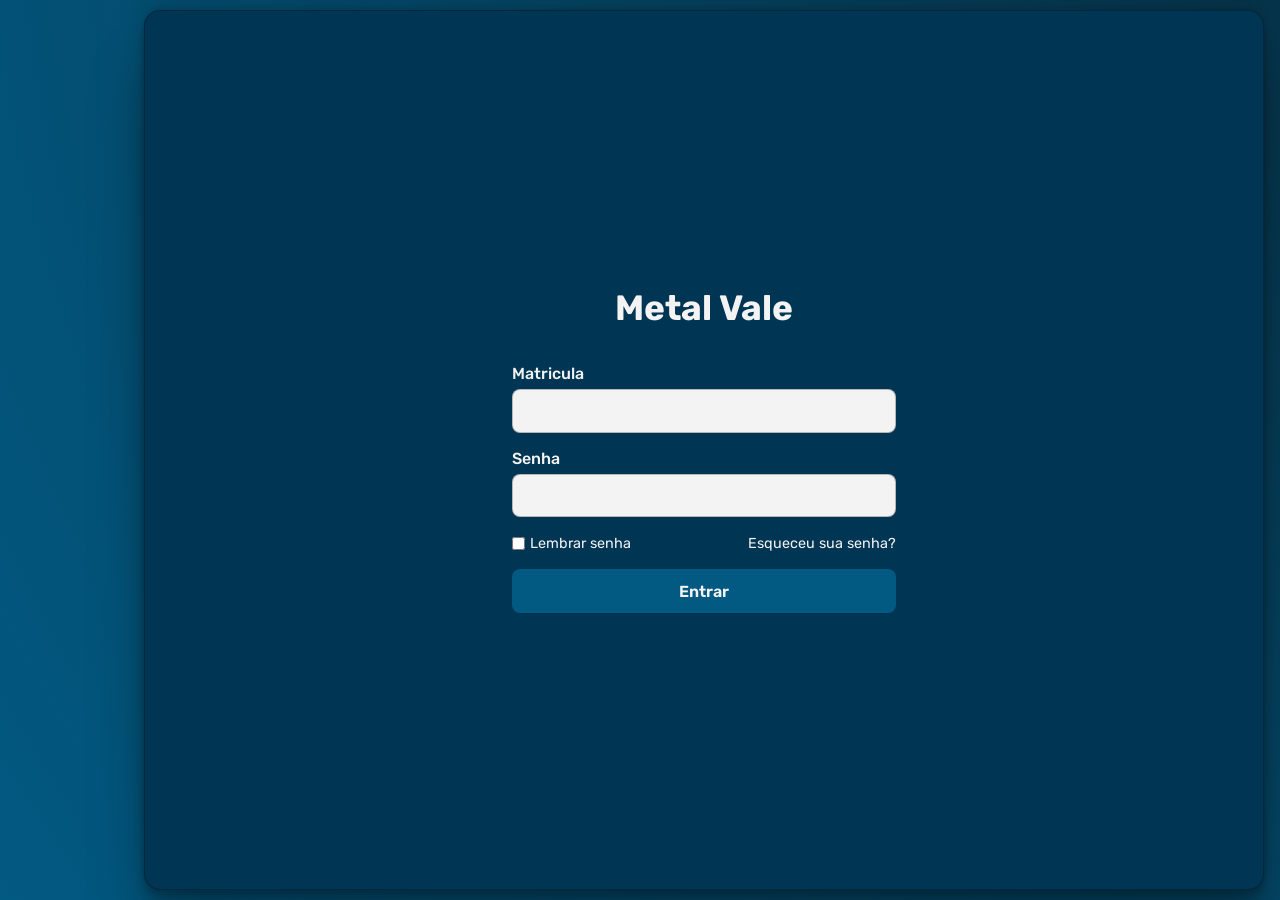
<file: atividade/index.html>
<!DOCTYPE html>
<html lang="pt-BR">
<head>
    <meta charset="UTF-8">
    <meta name="viewport" content="width=device-width, initial-scale=1.0">
    <title>Metal Vale - Alimento</title>
    <link rel="stylesheet" href="style.css">
</head>
<body>
    <main class="login">
        <h2>Metal Vale</h2>

        <form action="" onsubmit="login(); return false">
            <label>
                Matricula
                <input type="text" required id="matricula">
            </label>

            <label>
                Senha
                <input type="password" required id="senha">
            </label>

            <section class="remember-forgot">
                <label><input type="checkbox"> Lembrar senha</label>
                <a href="#">Esqueceu sua senha?</a>
            </section>

            <button type="submit" class="btn">Entrar</button>
        </form>
    </main>

    <script src="script.js"></script>
    <script src="dados.js"></script>
</body>
</html>
</file>
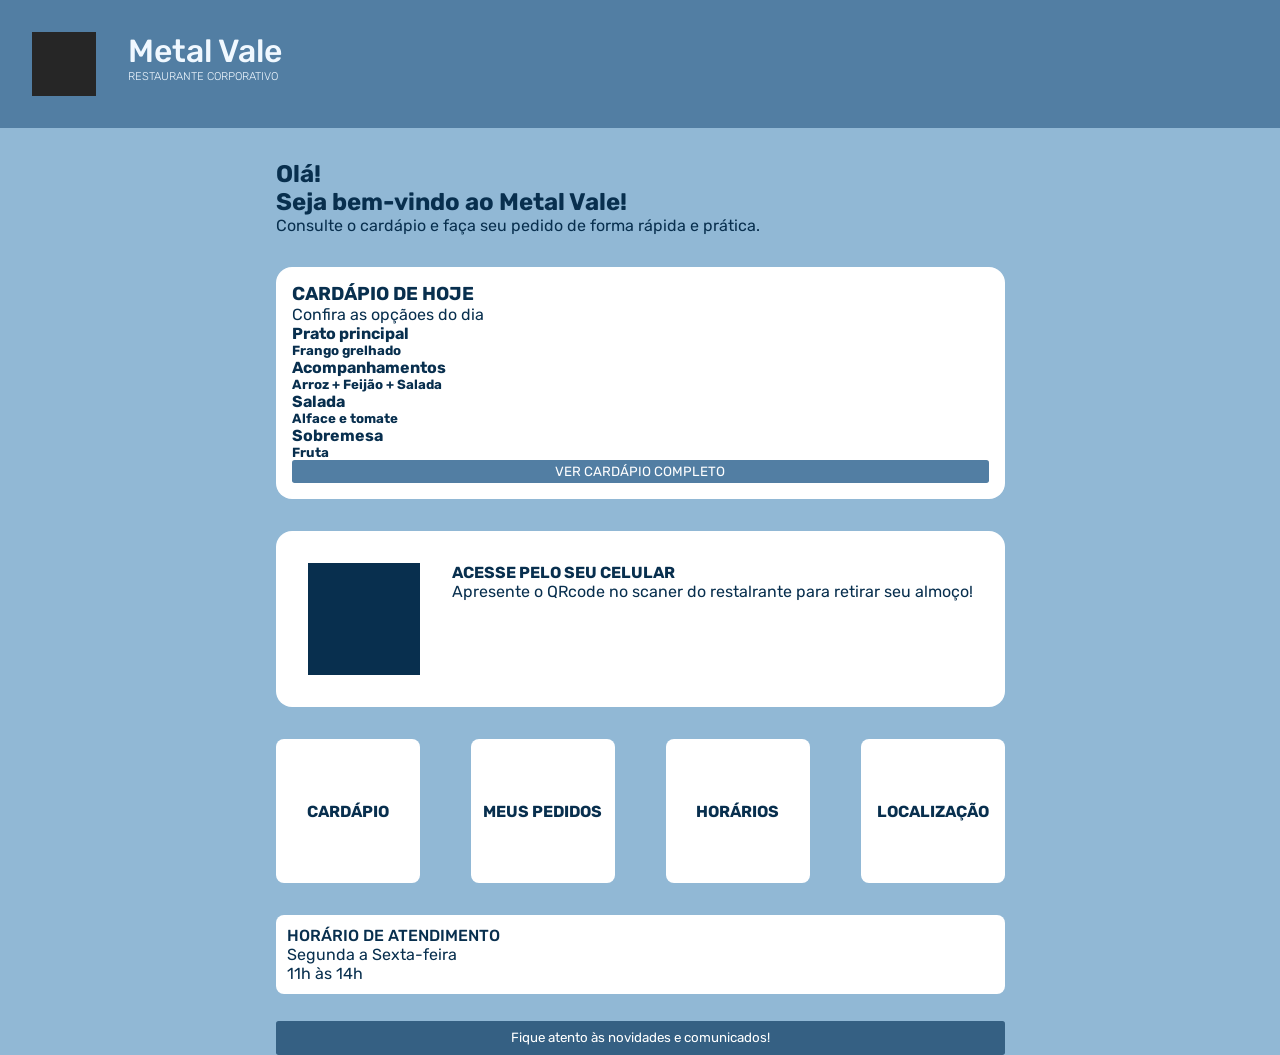
<file: pagina/index.html>
<!DOCTYPE html>
<html lang="pt-br">
<head>
    <meta charset="UTF-8">
    <meta name="viewport" content="width=device-width, initial-scale=1.0">
    <title>Metal Vale Restaurante</title>
    <link rel="stylesheet" href="top.css">
    <link rel="stylesheet" href="https://unpkg.com/boxicons@2.1.4/css/boxicons.min.css">
</head>
<body>
    <header>
        <div class="logo"><i href></i></div>
        <div class="nome">
            <h1>Metal Vale</h1>
            <h2 class="restaurante">RESTAURANTE CORPORATIVO</h2>
        </div>
    </header>
    <main>
        <div class="principal">
            <div class="boas_vindas">
                <h2>Olá! </h2>
                <h2>Seja bem-vindo ao Metal Vale!</h2>
                <p>Consulte o cardápio e faça seu pedido de forma rápida e prática.</p>
            </div>
            
            <div class="cardapio">
                <div class="alimentos">
                    <h3>CARDÁPIO DE HOJE</h3>
                    <P>Confira as opçãoes do dia</P>
                    <h4>Prato principal</h4>
                    <h5 id="prato_princ">Frango grelhado</h5>
                    <h4>Acompanhamentos</h4>
                    <h5 id="acompanhamento">Arroz + Feijão + Salada</h5>
                    <h4>Salada</h4>
                    <h5>Alface e tomate</h5>
                    <h4>Sobremesa</h4>
                    <h5 id="sobremesa">Fruta</h5>  
                </div>
                
                <div class="menu">

                </div>
                <button type="submit" class="btn" id="botao">VER CARDÁPIO COMPLETO</button>

            </div>
            <div class="QR">
                <div class="code"></div>
                <div class="info">
                    <h6>ACESSE PELO SEU CELULAR</h6>
                    <P>Apresente o QRcode no scaner do restalrante para retirar seu almoço!</P>
                </div>
            </div>
            <div class="opc">
                <div class="block"><h4>CARDÁPIO</h4></div>
                <div class="block"><h4>MEUS PEDIDOS</h4></div>
                <div class="block"><h4>HORÁRIOS</h4></div>
                <div class="block"><h4>LOCALIZAÇÃO</h4></div>
                

            </div>
            <div class="horario">
                <h5 class="horari">HORÁRIO DE ATENDIMENTO</h5>
                <p>Segunda a Sexta-feira</p>
                <p class="hora" id="horario">11h às 14h</p>
            </div>
            <div>
                <button class="btn_foot" type="submit">Fique atento às novidades e comunicados!</button>
            </div>
        </div>
    </main>

</body>
</html>
</file>
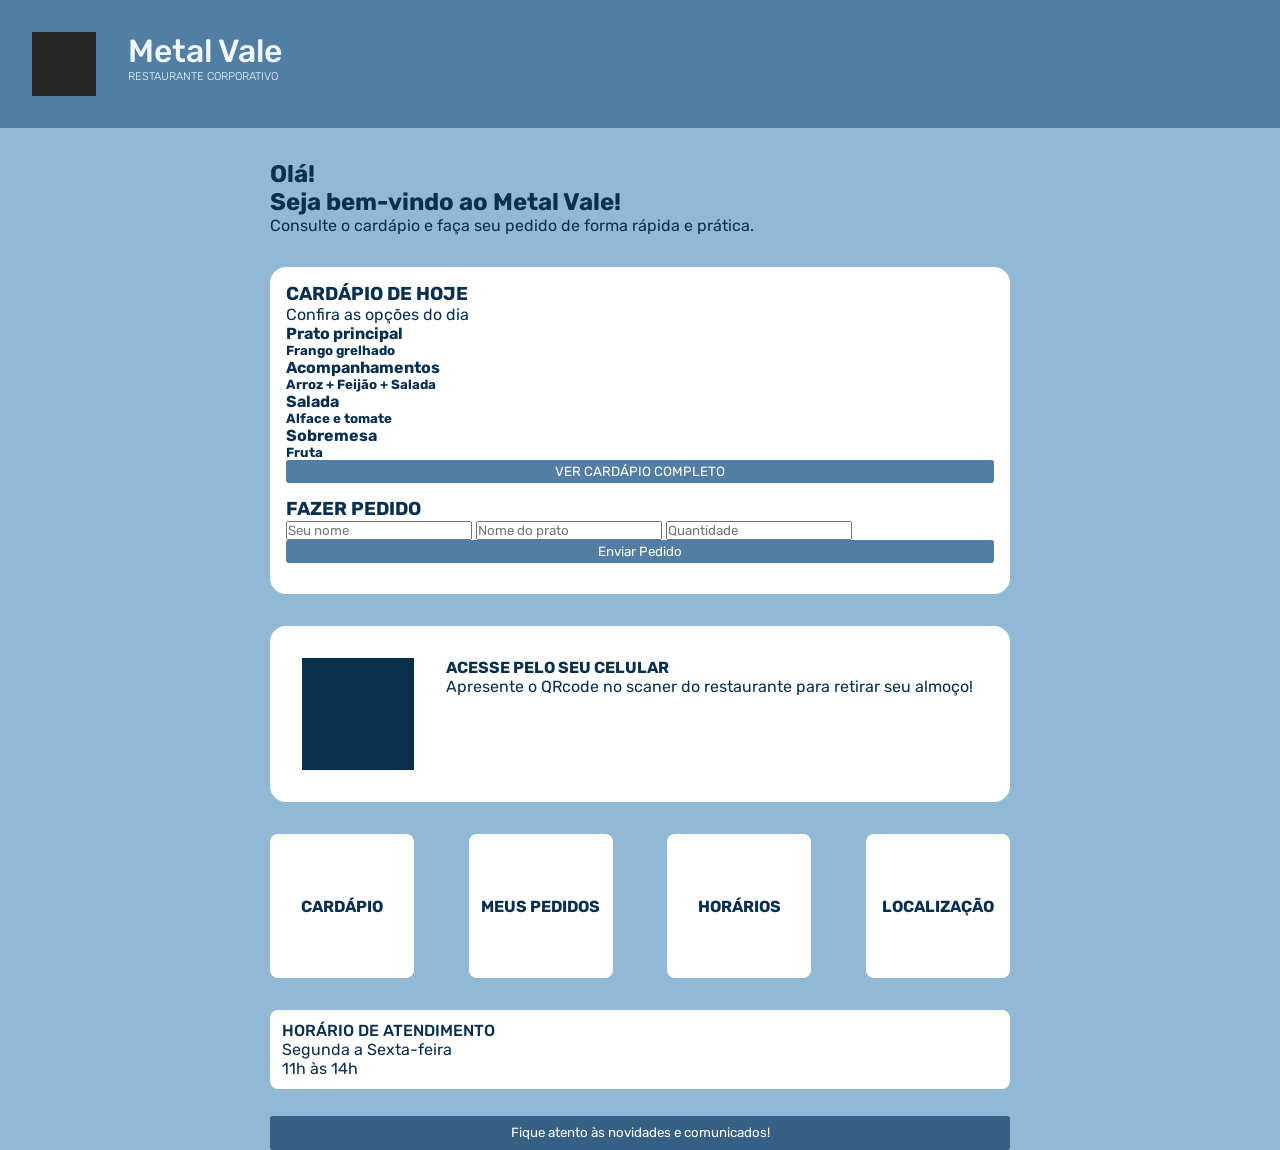
<file: sa senai/index.html>
<!DOCTYPE html>
<html lang="pt-br">
<head>
    <meta charset="UTF-8">
    <meta name="viewport" content="width=device-width, initial-scale=1.0">
    <title>Metal Vale Restaurante</title>
    <link rel="stylesheet" href="top.css">
    <link rel="stylesheet" href="https://unpkg.com/boxicons@2.1.4/css/boxicons.min.css">
</head>
<body>
    <header>
        <div class="logo"><i></i></div>
        <div class="nome">
            <h1>Metal Vale</h1>
            <h2 class="restaurante">RESTAURANTE CORPORATIVO</h2>
        </div>
    </header>
    <main>
        <div class="principal">
            <div class="boas_vindas">
                <h2>Olá!</h2>
                <h2>Seja bem-vindo ao Metal Vale!</h2>
                <p>Consulte o cardápio e faça seu pedido de forma rápida e prática.</p>
            </div>
            
            <div class="cardapio">
                <div class="alimentos">
                    <h3>CARDÁPIO DE HOJE</h3>
                    <p>Confira as opções do dia</p>
                    <h4>Prato principal</h4>
                    <h5 id="prato_princ">Frango grelhado</h5>
                    <h4>Acompanhamentos</h4>
                    <h5 id="acompanhamento">Arroz + Feijão + Salada</h5>
                    <h4>Salada</h4>
                    <h5>Alface e tomate</h5>
                    <h4>Sobremesa</h4>
                    <h5 id="sobremesa">Fruta</h5>  
                </div>
                
                <div class="menu" id="menu_opcoes">
                    <!-- O cardápio completo aparece aqui -->
                </div>
                <button type="button" class="btn" id="botao" onclick="mostrarCardapio()">VER CARDÁPIO COMPLETO</button>

                <!-- Área de Pedidos adicionada para fazer a interação -->
                <div style="margin-top: 15px;">
                    <h3>FAZER PEDIDO</h3>
                    <input type="text" id="nome_cliente" placeholder="Seu nome">
                    <input type="text" id="prato_escolhido" placeholder="Nome do prato">
                    <input type="number" id="qtd_prato" placeholder="Quantidade">
                    <button type="button" class="btn" onclick="fazerPedido()">Enviar Pedido</button>
                </div>

                <!-- Resultado dos pedidos -->
                <div id="resultado" style="margin-top: 15px; font-weight: bold;"></div>
            </div>

            <div class="QR">
                <div class="code"></div>
                <div class="info">
                    <h6>ACESSE PELO SEU CELULAR</h6>
                    <p>Apresente o QRcode no scaner do restaurante para retirar seu almoço!</p>
                </div>
            </div>

            <div class="opc">
                <div class="block"><h4>CARDÁPIO</h4></div>
                <div class="block"><h4>MEUS PEDIDOS</h4></div>
                <div class="block"><h4>HORÁRIOS</h4></div>
                <div class="block"><h4>LOCALIZAÇÃO</h4></div>
            </div>

            <div class="horario">
                <h5 class="horari">HORÁRIO DE ATENDIMENTO</h5>
                <p>Segunda a Sexta-feira</p>
                <p class="hora" id="horario">11h às 14h</p>
            </div>

            <div>
                <button class="btn_foot" type="submit">Fique atento às novidades e comunicados!</button>
            </div>
        </div>
    </main>

    <script src="sla.js"></script>
</body>
</html>
</file>
<file: atividade/style.css>
@import url('https://fonts.googleapis.com/css2?family=Rubik:ital,wght@0,300..900;1,300..900&display=swap');

:root {
    --BG1: #072D40;
    --BG2: #025982;
    --BG-C: #003554;
    --FontBlack: #2F2F2F;
    --FontWhite: #f3f3f3;
    --Border: rgba(0, 0, 0, 0.25);
}

* {
    padding: 0;
    margin: 0;
    box-sizing: border-box;
    font-family: "Rubik", sans-serif;
}

body {
    display: flex;
    justify-content: center;
    align-items: end;
    flex-direction: column;
    min-height: 100vh;
    background: radial-gradient(circle at 120% -20%, var(--BG1), var(--BG2));
}

/* Antigo .conteiner, agora é o próprio <main class="login"> */
.login {
    display: flex;
    flex-direction: column;
    justify-content: center;
    align-items: center;
    width: min(70em, calc(100% - 2em));
    min-height: 55em;
    margin-right: 1em;
    padding: 2em;
    color: var(--FontWhite);
    background-color: var(--BG-C);
    backdrop-filter: blur(5px);
    border: 0.5px solid var(--Border);
    border-radius: 1em;
    box-shadow:
        rgba(0, 0, 0, 0.25) 0px 54px 55px,
        rgba(0, 0, 0, 0.12) 0px -12px 30px,
        rgba(0, 0, 0, 0.12) 0px 4px 6px,
        rgba(0, 0, 0, 0.17) 0px 12px 13px,
        rgba(0, 0, 0, 0.09) 0px -3px 5px;
}

.login h2 {
    text-align: center;
    font-size: 2.2em;
    margin-bottom: 1em;
}

/* Formulário */
.login form {
    width: 100%;
    max-width: 24em;
    text-align: left;
}

.login form > label {
    display: block;
    margin-bottom: 1em;
    font-weight: 500;
}

.login input[type="text"],
.login input[type="password"] {
    display: block;
    width: 100%;
    margin-top: 0.4em;
    padding: 0.7em 0.9em;
    font-size: 1em;
    color: var(--FontBlack);
    background-color: var(--FontWhite);
    border: 1px solid var(--Border);
    border-radius: 0.5em;
    outline: none;
}

.login input[type="text"]:focus,
.login input[type="password"]:focus {
    border-color: var(--BG2);
    box-shadow: 0 0 0 3px rgba(2, 89, 130, 0.5);
}

/* Lembrar senha / Esqueceu a senha */
.remember-forgot {
    display: flex;
    justify-content: space-between;
    align-items: center;
    margin: 1.2em 0;
    font-size: 0.9em;
}

.remember-forgot label {
    display: flex;
    align-items: center;
}

.remember-forgot input {
    accent-color: var(--BG2);
    margin-right: 0.4em;
}

.remember-forgot a {
    color: var(--FontWhite);
    text-decoration: none;
}

.remember-forgot a:hover {
    text-decoration: underline;
}

/* Botão */
.btn {
    width: 100%;
    padding: 0.8em;
    font-size: 1em;
    font-weight: 600;
    color: var(--FontWhite);
    background-color: var(--BG2);
    border: none;
    border-radius: 0.5em;
    cursor: pointer;
    transition: filter 0.2s;
}

.btn:hover {
    filter: brightness(1.15);
}
</file>
<file: pagina/top.css>
@import url('https://fonts.googleapis.com/css2?family=Rubik:ital,wght@0,300..900;1,300..900&display=swap');

*{
    padding: 0;
    margin: 0;
    box-sizing: border-box;
    font-family: "rubik", sans-serif;
}
body{
    background-color: #91b8d5;
    min-height: 100vh;
    
}
header{
    width: 100%;
    padding:2em 2em;
    background-color: #527ea3;
    display: flex;
    color: aliceblue;
}
.logo{
    padding: 2em;
    max-height:2em;
    max-width:2em;
    background-color: rgb(38, 38, 38);
}
h1{
    font-weight: 500;
}
.restaurante{
    font-weight: 200;
    font-size: 0.7em;
}
.nome{
    margin-left: 2em;
}
main{
    display: flex;
    justify-content: center;
    gap: 1em;
    color: #082f4e;
}
.boas_vindas{
    padding: 2em 0em;
}
.cardapio{
    padding: 1em;
    padding-left: 1em;
    border: none;
    border-radius: 1em;
    background-color:#fff ;
    backdrop-filter: blur(2px);
    
}
.btn{
    border: none;
    background-color:#527ea3;
    border-radius: 0.2em;
    min-width: 100%;
    padding: 0.3em 2em;
    color: #fff;
}
.btn:hover{
    
    background-color: #91b8d5;
    transition: 0.5s ease;
}
.QR{
    display: flex;
    margin-top: 2em;
    padding: 2em 2em;
    border-radius: 1em;
    background-color: #fff;
}
.code{
    margin-right: 2em;
    min-height: 7em;
    min-width: 7em;
    background-color: #082f4e;
}
h6{
    font-size: 1em;
}
.opc{
    display: flex;
    justify-content: space-between;
    padding-top: 2em;
}
.block{
    display: flex;
    align-items: center;
    justify-content: center;
    font-size: 1em;
    text-align: center;
    border-radius: 0.5em;
    background-color: #fff;
    min-width: 9em;
    min-height: 9em;
}
.horario{
    margin-top: 2em;
    border-radius: 0.5em;
    padding: 0.7em;
    background-color: #fff;
    
}
.horari{
    font-size: 1em;
    font-weight: 500;
}
.btn_foot{
    margin-top: 2em;
    border: none;
    background-color:#356083;
    border-radius: 0.2em;
    min-width: 100%;
    padding: 0.7em 2em;
    color: #fff;
}
.btn_foot:hover{
    background-color:#527ea3;
    transition: 0.5s ease;
}
</file>
<file: sa senai/top.css>
@import url('https://fonts.googleapis.com/css2?family=Rubik:ital,wght@0,300..900;1,300..900&display=swap');

*{
    padding: 0;
    margin: 0;
    box-sizing: border-box;
    font-family: "rubik", sans-serif;
}
body{
    background-color: #91b8d5;
    min-height: 100vh;
    
}
header{
    width: 100%;
    padding:2em 2em;
    background-color: #527ea3;
    display: flex;
    color: aliceblue;
}
.logo{
    padding: 2em;
    max-height:2em;
    max-width:2em;
    background-color: rgb(38, 38, 38);
}
h1{
    font-weight: 500;
}
.restaurante{
    font-weight: 200;
    font-size: 0.7em;
}
.nome{
    margin-left: 2em;
}
main{
    display: flex;
    justify-content: center;
    gap: 1em;
    color: #082f4e;
}
.boas_vindas{
    padding: 2em 0em;
}
.cardapio{
    padding: 1em;
    padding-left: 1em;
    border: none;
    border-radius: 1em;
    background-color:#fff ;
    backdrop-filter: blur(2px);
    
}
.btn{
    border: none;
    background-color:#527ea3;
    border-radius: 0.2em;
    min-width: 100%;
    padding: 0.3em 2em;
    color: #fff;
}
.btn:hover{
    
    background-color: #91b8d5;
    transition: 0.5s ease;
}
.QR{
    display: flex;
    margin-top: 2em;
    padding: 2em 2em;
    border-radius: 1em;
    background-color: #fff;
}
.code{
    margin-right: 2em;
    min-height: 7em;
    min-width: 7em;
    background-color: #082f4e;
}
h6{
    font-size: 1em;
}
.opc{
    display: flex;
    justify-content: space-between;
    padding-top: 2em;
}
.block{
    display: flex;
    align-items: center;
    justify-content: center;
    font-size: 1em;
    text-align: center;
    border-radius: 0.5em;
    background-color: #fff;
    min-width: 9em;
    min-height: 9em;
}
.horario{
    margin-top: 2em;
    border-radius: 0.5em;
    padding: 0.7em;
    background-color: #fff;
    
}
.horari{
    font-size: 1em;
    font-weight: 500;
}
.btn_foot{
    margin-top: 2em;
    border: none;
    background-color:#356083;
    border-radius: 0.2em;
    min-width: 100%;
    padding: 0.7em 2em;
    color: #fff;
}
.btn_foot:hover{
    background-color:#527ea3;
    transition: 0.5s ease;
}
</file>
